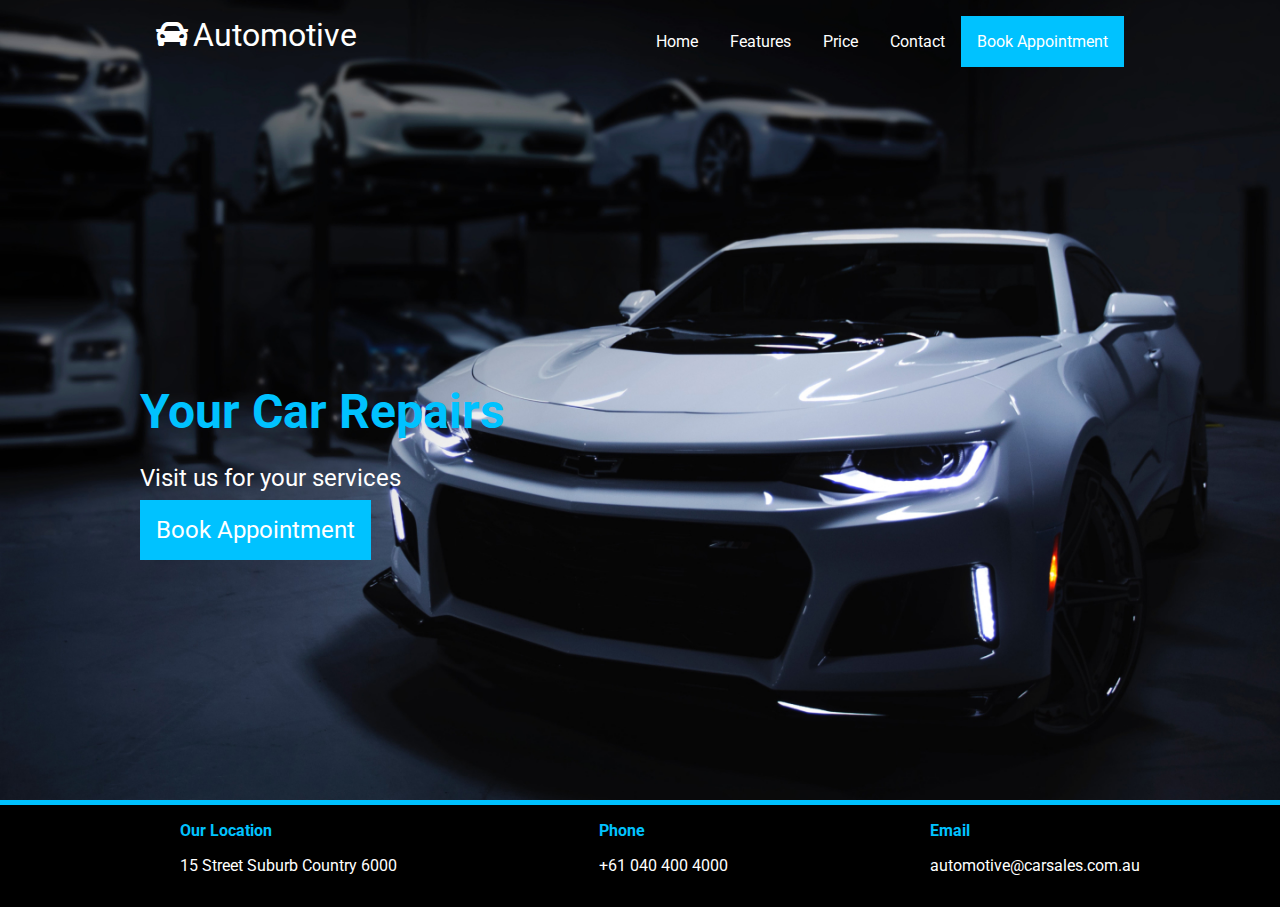
<file: website1/Automotive-car-design/index.html>
<!DOCTYPE html>
<html lang="en">
<head>
    <meta charset="UTF-8">
    <meta name="viewport" content="width=device-width, initial-scale=1.0">
    <title>BASE</title>
    <link 
        rel="stylesheet" href="https://cdnjs.cloudflare.com/ajax/libs/font-awesome/5.14.0/css/all.min.css" 
        />
    <link
        rel="stylesheet" href="style.css"/>
    
</head>
<body>
    <header>
        
        <nav class="container">
            <div class="logo">
            <a href="#"><i class="fas fa-car"></i>Automotive</a></div>
            <ul>
                <li><a href="#" class="selected">Home</a></li>
                <li><a href="#">Features</a></li>
                <li><a href="#">Price</a></li>
                <li><a href="#">Contact</a></li>
                <li><a href="#" class="highlight">Book Appointment</a></li>
            </ul>
        </nav> 

        <div class="content">
            <div class="container">
                <h1>Your Car Repairs</h1>
                <p>Visit us for your services</p>
            <a href="#" class="highlight">Book Appointment</a>        
        </div>
        </div>
    </header>  

        <footer>
            <ul class="container container-footer">
                <li>
                    <strong>Our Location</strong>
                    <p>15 Street Suburb Country 6000</p>
                </li>

                <li>
                    <strong>Phone</strong>
                    <p>+61 040 400 4000</p>
                </li>

                <li>
                    <strong>Email</strong>
                    <p>automotive@carsales.com.au</p>
                </li>
            </ul>
        </footer>
</body>
</html>
</file>
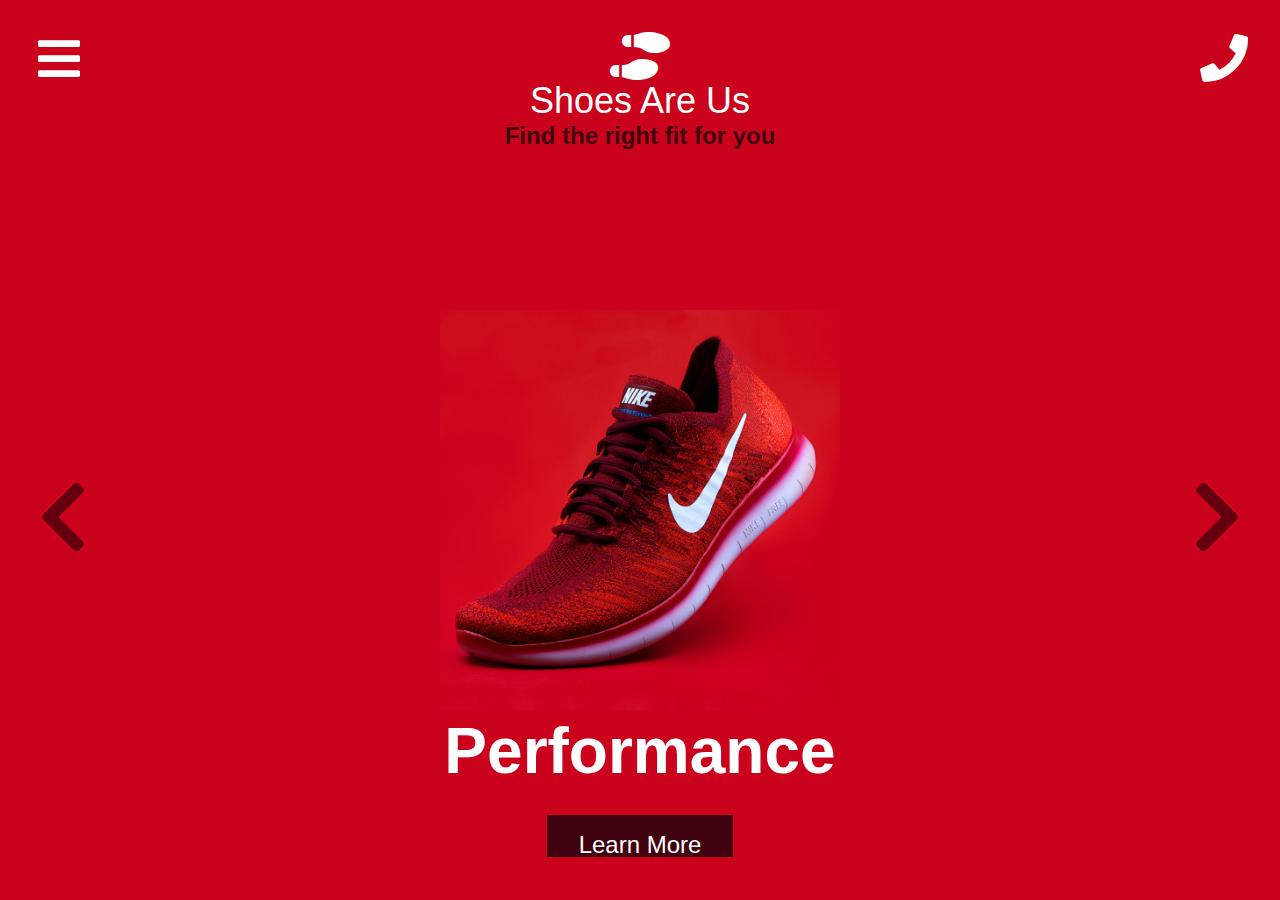
<file: website1/website3/index.html>
<!DOCTYPE html>
<html lang="en">
<head>
    <meta charset="UTF-8">
    <meta name="viewport" content="width=device-width, initial-scale=1.0">
    <title>Footwear Example</title>
    <link rel="stylesheet" href="https://cdnjs.cloudflare.com/ajax/libs/font-awesome/5.14.0/css/all.min.css" 
    />
    <link rel="stylesheet" href="style.css"/>
    <script src="script.js" defer></script>
</head>


<body>
    <button class="hamburger">
        <a href="#" class="ham-button"><i class="fas fa-bars"></i></a>
    </button>

    <a href="#" class="phone"><i class="fas fa-phone"></i></a>

    <div class="logo">
        <i class="fas fa-shoe-prints"></i>
        <h2>Shoes Are Us</h2>
        <p>Find the right fit for you</p>
    </div>

    <div class="carousel-container">
        <div class="carousel" id="carousel">
            <div class="slide" data-bg="cb021c">
                <img src="./images/shoe-1.jpg" alt="shoe-1" />
                <h1>Performance</h1>
                <a href="#">Learn More</a>
            </div>
    
            <div class="slide" data-bg="EAEBED">
                <img src="./images/shoe-2.jpg" alt="shoe-2" />
                <h1>Design</h1>
                <a href="#">Learn More</a>
            </div>
    
            <div class="slide" data-bg="F6F7F9">
                <img src="./images/shoe-3.jpg" alt="shoe-3" />
                <h1>Comodity</h1>
                <a href="#">Learn More</a>
            </div>
    
            <div class="slide" data-bg="ffffff">
                <img src="./images/shoe-4.jpg" alt="shoe-4" />
                <h1>Lightness</h1>
                <a href="#">Learn More</a>
            </div>
    
            <div class="slide" data-bg="2F2F2F">
                <img src="./images/shoe-5.jpg" alt="shoe-5" />
                <h1>Style</h1>
                <a href="#">Learn More</a>
            </div>
        </div>
       
        <button id="left" class="left-arrow arrow">
            <i class="fas fa-chevron-left"></i>
        </button>

        <button id="right" class="right-arrow arrow">
            <i class="fas fa-chevron-right"></i>
        </button>

        

        <div class="progress"></div>

    </div>
</body>
</html>
</file>
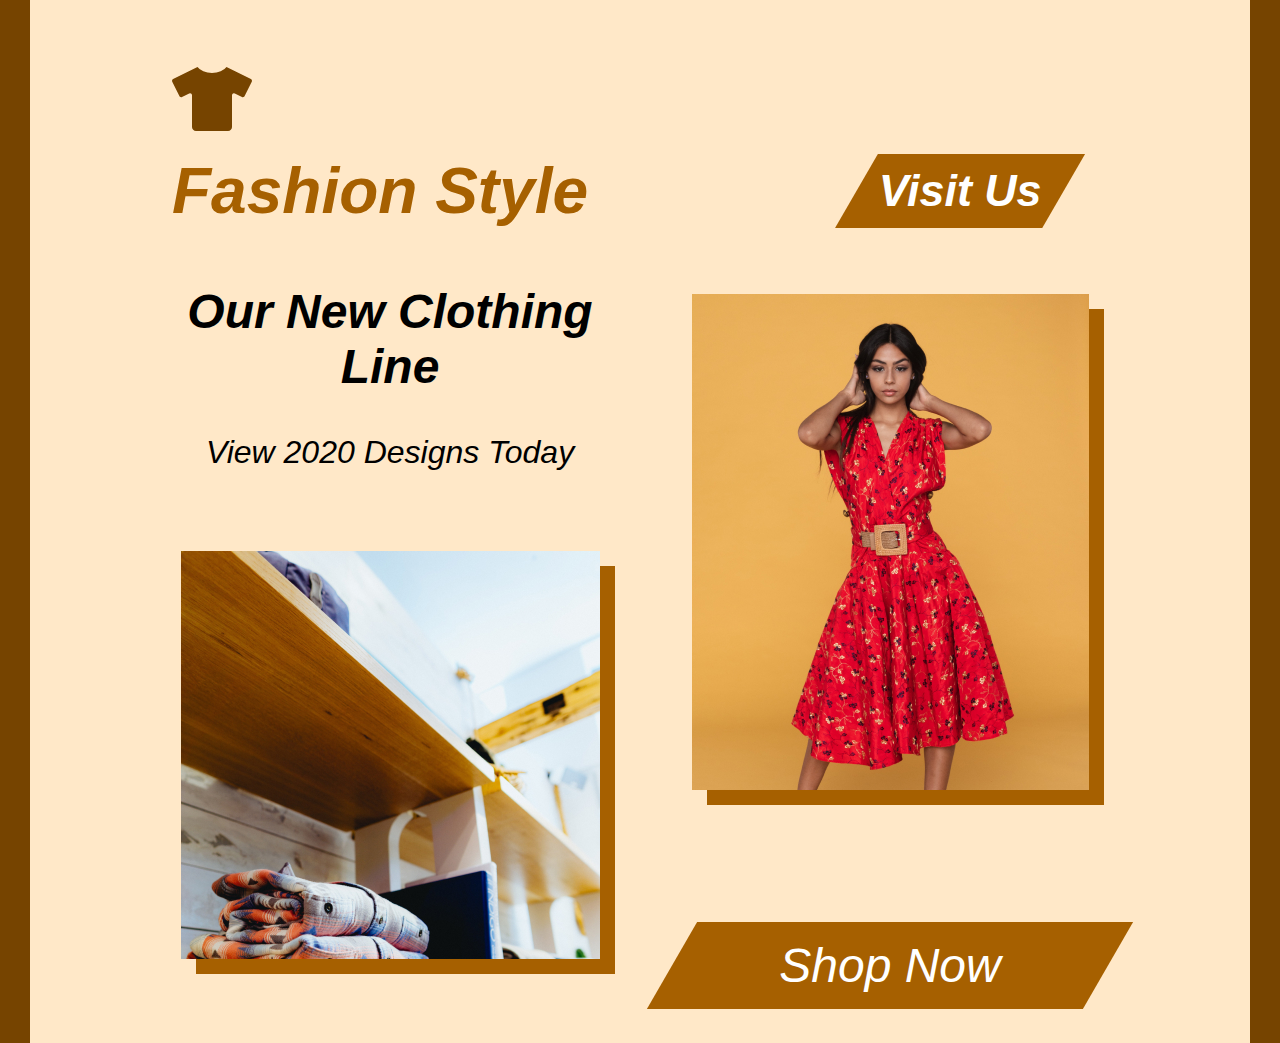
<file: website1/website4/index.html>
<!DOCTYPE html>
<html lang="en">
<head>
    <meta charset="UTF-8">
    <meta name="viewport" content="width=device-width, initial-scale=1.0">
    <title>Fashion</title>
    <link 
        rel="stylesheet" href="https://cdnjs.cloudflare.com/ajax/libs/font-awesome/5.14.0/css/all.min.css" 
        />
    <link
        rel="stylesheet" href="style.css"/>
</head>
<body>
    <div class="container">
        <div class="logo">
            <i class="fas fa-tshirt"></i>
        </div>

    
            <h1>Fashion Style
            <a href="#">Visit Us</a>
            </h1>
         
        

        <div class="row">
            <div class="col">
                <div class="text">
                    <h2>Our New Clothing Line</h2>
                    <p>View 2020 Designs Today</p>
                </div>
                <img src="images/img-2.jpg" alt="img-2">
            </div>
            
            <div class="col">
                <img src="images/img-1.jpg" alt="img-1">
                <a class="block" href="#">Shop Now</a>
            </div>
        </div>
    </div>
</body>
</html>
</file>
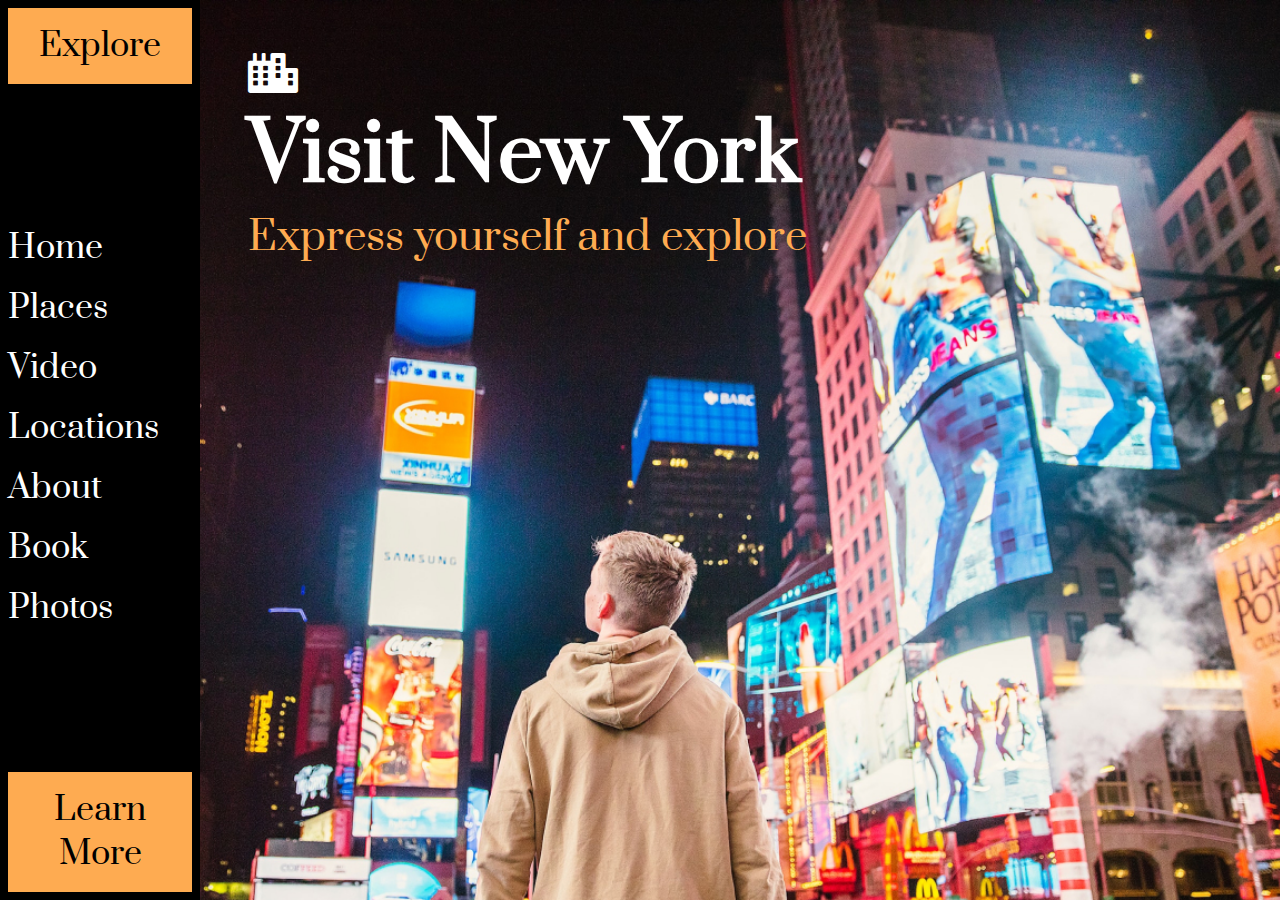
<file: website1/website5/index.html>
<!DOCTYPE html>
<html lang="en">
<head>
    <meta charset="UTF-8">
    <meta name="viewport" content="width=device-width, initial-scale=1.0">
    <title>Tourism</title>
    <link 
    rel="stylesheet" href="https://cdnjs.cloudflare.com/ajax/libs/font-awesome/5.14.0/css/all.min.css" 
    />
<link
    rel="stylesheet" href="style.css"/>
</head>
<body>
    <aside>
        <a href="#" class="special">Explore</a>
        <ul>
            <li><a href="#">Home</a></li>
            <li><a href="#">Places</a></li>
            <li><a href="#">Video</a></li>
            <li><a href="#">Locations</a></li>
            <li><a href="#">About</a></li>
            <li><a href="#">Book</a></li>
            <li><a href="#">Photos</a></li>
        </ul>
        <a href="#" class="special">Learn More</a>
    </aside>
    <main>
        <div class="logo"><i class="fas fa-city"></i></div>
        <h1>Visit New York</h1>
        <p>Express yourself and explore</p>
    </main>
  
    
</body>
</html>
</file>
<file: website1/Automotive-car-design/style.css>
@import url("https://fonts.googleapis.com/css2?family=Roboto:wght@300;400;500;700;900&display=swap");

*{
    box-sizing: border-box;
}



body{
    background-color: #fff;
    font-family: "Roboto", sans-serif;
    margin: 0;
}

.container{
    margin: 0 auto;
    max-width: 100%;
    max-width: 1000px;
    flex-wrap: wrap;
    
}


header{
    background-image: url("car-bg.jpg");
    background-size: cover;
    background-position: center center;
    color: white;
    /*
    display: flex;
    flex-direction: column;
    */
    align-items: flex-start;
    


    min-height: calc(100vh - 100px);
}

.content{
    margin: 300px 100px;
    font-size: 1.5rem;
}

.content h1{
    color: #00c2ff;
    margin-bottom: 0;
}

nav {
    display: flex;
    justify-content: space-between;
    padding: 1rem;
}

nav .logo{
    font-size: 2rem;
    
}

i{
 padding-right: 5px;
}

nav ul {
    display: flex;
    list-style-type: none;
    padding: 0;
}



nav li a {
    color: white;
    padding: 1rem;
    text-decoration: none;
    
}

nav li a:hover {
    color: grey;
    padding: 1rem;
    text-decoration: none
    
}

.logo a{
    text-decoration: none;
    color: white;
}

.logo a:hover{
    text-decoration: none;
    color: grey;
}

.selected .fa-car{ 
    font-weight: bold;
    color: white;
    padding: 1rem;
    list-style-type: none;
}

.highlight{
    background-color: #00c2ff;
    text-decoration: none;
    color: white;
    padding: 1rem;
    
}

.highlight:hover{
    background-color:  #00c2ee;
    text-decoration: none;
    color: grey;
    padding: 1rem;
    
}

footer{
    background-color: black;
    color: white;
    padding: 1rem;
    border-top: 5px #00c2ff solid;
    
}


.container-footer{
    list-style-type: none;
    display: flex;
    justify-content: space-between;
    flex-wrap: wrap;
    
}

strong{
    color: #00c2ff;
    padding: 0;
}

@media( max-width: 800px){
    .container{
        display: flex;
        flex-direction: column;
        flex-wrap: wrap;
    }

    .logo{
        text-align: center;
        font-size: 10rem;
    }

    ul{
        flex-direction: column;
        font-size: 1.5rem;
        font-weight: bold;
        }

    li{
        margin: 1.5rem 0;
        text-align: center;
    }

    i{
        padding-right: 15px;
       }
       
    

    .content{
        text-align: center;
        margin: 2rem;
        display: flex;
        font-size: 2rem;     
              
    }

    .highlight{
        margin-bottom: -10px;

    }

    header{
        background-image: url("car-bg-2.jpg");
        background-size: cover;
        background-position: center center;
        
        
    }

    header{
        padding: 1rem;
    }
}
</file>
<file: website1/website3/style.css>
*{
    box-sizing: border-box;
}

body{
    background-color: #cb021c;
    font-family: "Roboto", sans-serif;
    margin: 0;
    transition: background 0.4s ease-in-out;
}


a{
    color: white;
    text-decoration: none;
}
.hamburger{
    position: fixed;
    top: 2rem;
    left: 2rem;
    font-size: 3rem;
    color: white;
    background-color: transparent;
    border: none;


}

.phone{
    position: fixed;
    top: 2rem;
    right: 2rem;
    font-size: 3rem;
}

.logo{
    text-align: center;
    color: white;
    margin: 2rem 0;
    font-size: 1.5rem;
}

.logo i{
    font-size: 3rem;
}

.logo h2{
    margin: 0;
    font-weight: normal;
}

.logo p{
    margin: 0;
    color: #40020e;
    font-weight: bold;
}

.carousel-container{
    overflow: hidden;
    position: relative;
    height: 75vh;
    width: 100vw;
    margin-top: 2rem;
}

.carousel{
    position: absolute;
    left: 0;
    top: 0;
    transform: translateX(0);
    transition: transform 0.4s ease-in-out;
    display: flex;
    margin-top: 8rem;

}

.slide{
   
    width: 100vw;
    text-align: center;
}

.slide img{
    object-fit: cover;
    height: 400px;
    width: 400px;
}

.slide h1{
    color: white;
    font-size: 4rem;
    margin-top: 0;
}

.slide a {
    background-color: #40020E;
    padding: 1rem 2rem;
    font-size: 1.5rem;
}

.arrow{
    background-color: transparent;
    position: absolute;
    top: 50%;
    transform: translateY(-50%);
    border: none;
    font-size: 5rem;
    color: black;
    opacity: 0.5;
    cursor: pointer;

}

.left-arrow{
    left: 2rem;
}

.right-arrow{
    right: 2rem;
}
</file>
<file: website1/website4/style.css>
*{
    box-sizing: border-box;
}

body{
    font-family: "Roboto", sans-serif;
    margin: 0;
    padding-top: 2rem;
    border-left: 30px solid #764400;
    border-right: 30px solid #764400;
    background-color: #ffe8c8;
    font-style: italic;
    min-height: 100vh;
    display: flex;
    flex-wrap: wrap;

}

.container {
    margin: auto;
    width: 1000px;
    max-width: 100%px;
    padding: 2rem;
}

.logo{
    color: #764400;
    font-size: 4rem;
}

h1{
    color: #a66000;
    font-size: 4rem;
    margin: 0;
    display: flex;
    flex-wrap: wrap;
    align-items: center;
    justify-content: space-between;
}

h1 a{
    transform: scale(0.7);
}

a{
    
    display: inline-block;
    color: white;
    padding: 1rem 2rem;
    position: relative;
    text-decoration: none;
    
}

a::after{
    background-color: #a66000;
    content: "";
    position: absolute;
    left: 0;
    top: 0;
    width: 100%;
    height: 100%;
    transform: skew(-30deg);
    z-index: -1;
}

.row {
    display: flex;
    flex-wrap: wrap;
    align-items: center;
    justify-content: center;
    
}

.col{
    flex: 1;
    text-align: center;
    
}

.col:first-child {
    margin-right: 4rem;
}

.text{
    font-size: 2rem;
}

.text p {
    font-weight: 200;
}

img{
    box-shadow: 15px 15px #a66000;
    margin: 3rem 0;
}

.block{
    font-size: 3rem;
    display: block;
    text-align: center;
    margin-top: 5rem;

}

@media (max-width: 768px) {
    h1 {
        text-align: center;
    }

    .col {
        text-align: center;
    }
    .col:first-child{
        margin-right: 0;
    }

   
}
</file>
<file: website1/website5/style.css>
@import url('https://fonts.googleapis.com/css2?family=Prata&display=swap');

*{
    box-sizing: border-box;
}



body{
    background: url(./images/bg.jpg);
    background-size: cover;
    background-repeat: no-repeat;
    background-position: center center;
    font-family: "Prata", sans-serif;
    margin: 0;
    height: 100vh;
    display: flex;
    flex-wrap: wrap;
    

}

aside{
    width: 200px;
    height: 100vh;
    background-color: #000;
    display: flex;
    flex-direction: column;
    justify-content: space-between;
    
}

aside ul{
    padding: 0;
    list-style-type: none;
}

aside a{
    color: white;
    display: inline-block;
    text-decoration: none;
    margin: 0.5rem;
    font-size: 2rem;
}

aside li:hover{
    background-color: #feab51;
    
}

aside a:hover{
   opacity: 0.8;
    
}

.special{
    background-color: #feab51;
    color: black;
    display: block;
    padding: 1rem;
    text-align: center;
}

main{
    color: #fff;
    font-size: 2.5rem;
    padding: 3rem;
    
}

main h1{
    margin: 0;
}

main p{
    color: #feab51;
    margin: 0;
}



@media screen and (max-width: 768px){

body{
    flex-direction: column-reverse;
    
}

aside{
    height: auto;
    width: 100%;
}

li{
    text-align: center;
    margin: 1.3rem;
}

main {
    min-height: 60vh;
}

.special {
    display: none;
}

}
</file>
